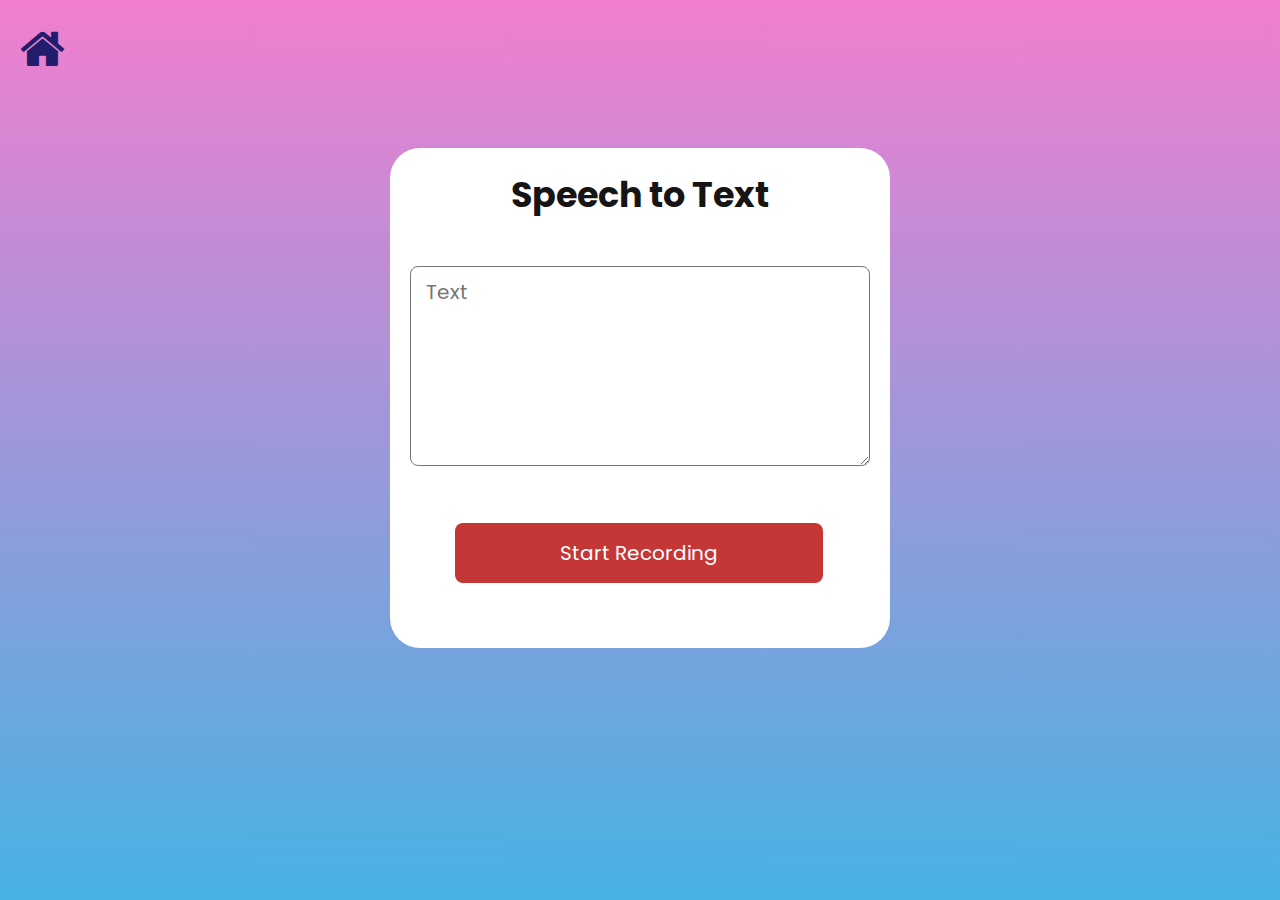
<file: s_t.html>
<!DOCTYPE html>
<html lang="en">
<head>
    <meta charset="UTF-8">
    <title>Speech to Text</title>
    <link rel="stylesheet" href="t_s.css">
    <meta name="viewport" content="width=device-width, initial-scale=1.0">
    <link rel="stylesheet" href="https://cdnjs.cloudflare.com/ajax/libs/font-awesome/4.7.0/css/font-awesome.min.css">
</head>
<body>
    <br>
 <a href="index.html"><i class="fa fa-home" style="font-size:48px;color:rgb(33, 28, 108);margin-left: 20px;"></i></a>   
     <div class="bigcontainer">
    <div class="container">
        <header><b>Speech to Text</b></header>
        <textarea  id="a" placeholder="Text"></textarea>
        <button id="b">Start Recording</button>
    </div>
</div>

<script >

       //For speech to text    
       document.querySelector('#b').onclick=function(){
        document.getElementById("a").value="..."
        document.getElementById("b").textContent="Recording..."
        var recognition=new webkitSpeechRecognition();
        recognition.lang="en-GB"
        recognition.onresult=function(event){
            document.getElementById("b").textContent="Start Recording"
            document.getElementById("a").value=event.results[0][0].transcript;
        }
        recognition.start();
    }
</script>
</body>
</html>
</file>
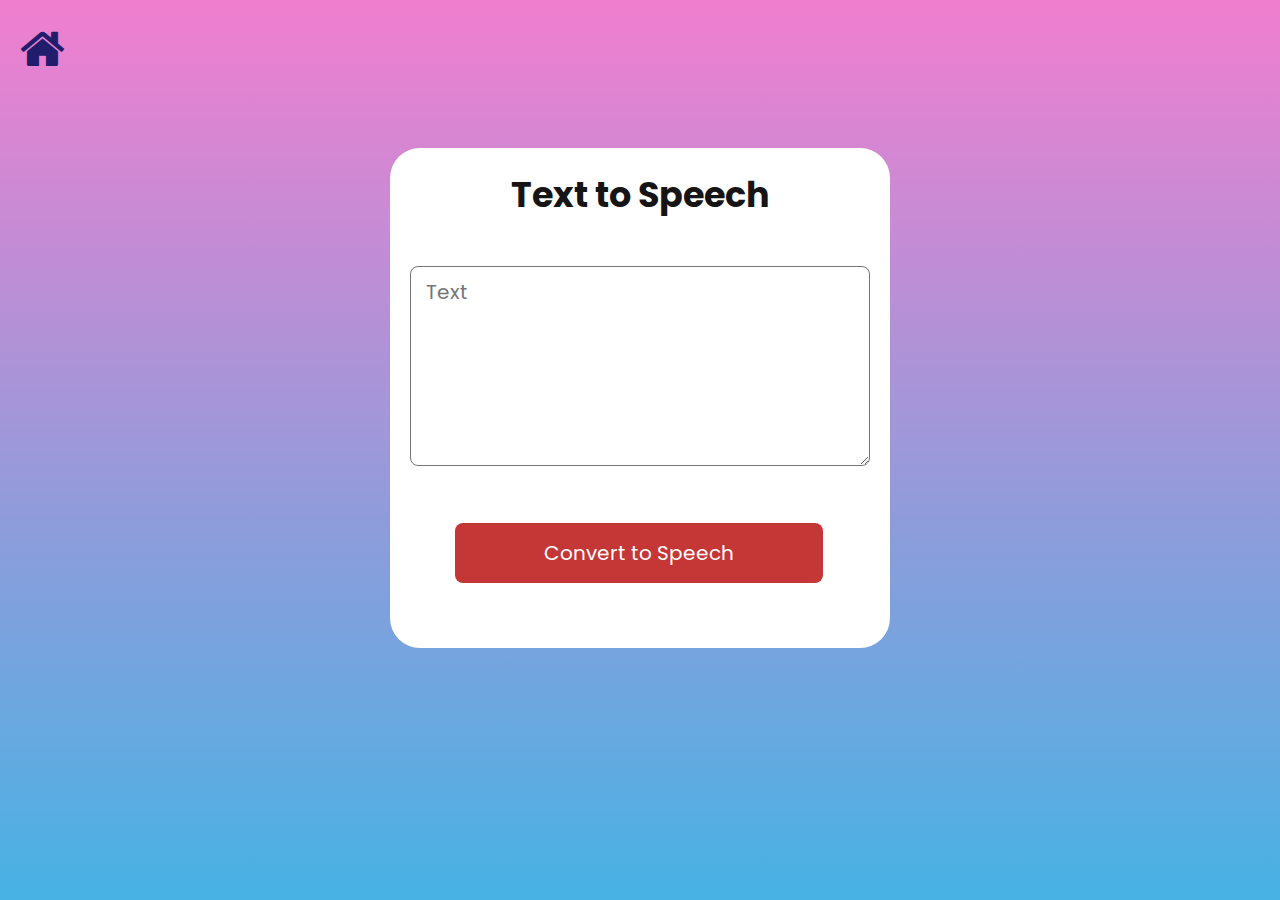
<file: t_s.html>
<!DOCTYPE html>
<html lang="en">
<head>
    <meta charset="UTF-8">
    <title>Text to Speech</title>
    <link rel="stylesheet" href="t_s.css">
    <meta name="viewport" content="width=device-width, initial-scale=1.0">
    <link rel="stylesheet" href="https://cdnjs.cloudflare.com/ajax/libs/font-awesome/4.7.0/css/font-awesome.min.css">
</head>
<body>
    <br>
    <a href="index.html"><i class="fa fa-home" style="font-size:48px;color:rgb(33, 28, 108);margin-left: 20px;"></i></a>
    
    <div class="bigcontainer">
    <div class="container">
        <header><b>Text to Speech</b></header>
        <textarea  id="a" placeholder="Text"></textarea>
        <button id="b">Convert to Speech</button>
    </div>
</div>
<script >

    //For text to speech
    const textarea=document.querySelector("textarea");
        const button= document.querySelector("button");
        
        function texttospeech(text){
            let utterance=new SpeechSynthesisUtterance(text);
            speechSynthesis.speak(utterance);
        }
        
        button.addEventListener("click",e =>{
            e.preventDefault();
            if(textarea.value!=""){
                texttospeech(textarea.value);
            }
        });



</script>

</body>
</html>
</file>
<file: t_s.css>
@import url('https://fonts.googleapis.com/css2?family=Poppins:wght@200;300&display=swap');
*{
box-sizing: border-box;
font-family:"Poppins",sans-serif;
margin: 0;
padding: 0;

}



*{
box-sizing: border-box;
font-family:"Poppins",sans-serif;
margin: 0;
padding: 0;
}


.bigcontainer{

  display: flex;
  height: 50vh;
 margin-top: 100px;
  align-items: center;
  justify-content: center;
}
body{

    height: 100vh;
    align-items: center;
    justify-content: center;
    background: linear-gradient(#f17ecf,#47b2e4);
}

.container{
    height: 500px;
    position: relative;
    padding: 20px;
    max-width: 500px;
    width: 100%;
    background: white;
    border-radius: 30px;
}

header{

    font-size: 35px;
    color: rgb(22, 20, 20);
    text-align: center;

}

textarea{

    width: 100%;
    padding: 10px 15px;
    margin-top: 45px;
    border-radius: 8px;
    outline: none;
    resize: vertical;
    height: 200px;
    font-size: 20px;

}

button{
    border-radius: 8px;
width: 80%;
margin-top: 50px;
margin-left: 45px;
height: 60px;
border: none;
font-size: 20px;
background: rgb(197, 54, 54);
color: white;
transition: all 0.3s ease;
}


button:hover{
    background: rgb(211, 58, 58);
    cursor: pointer;
}

button:active{
    background: rgb(185, 172, 172);
}
</file>
